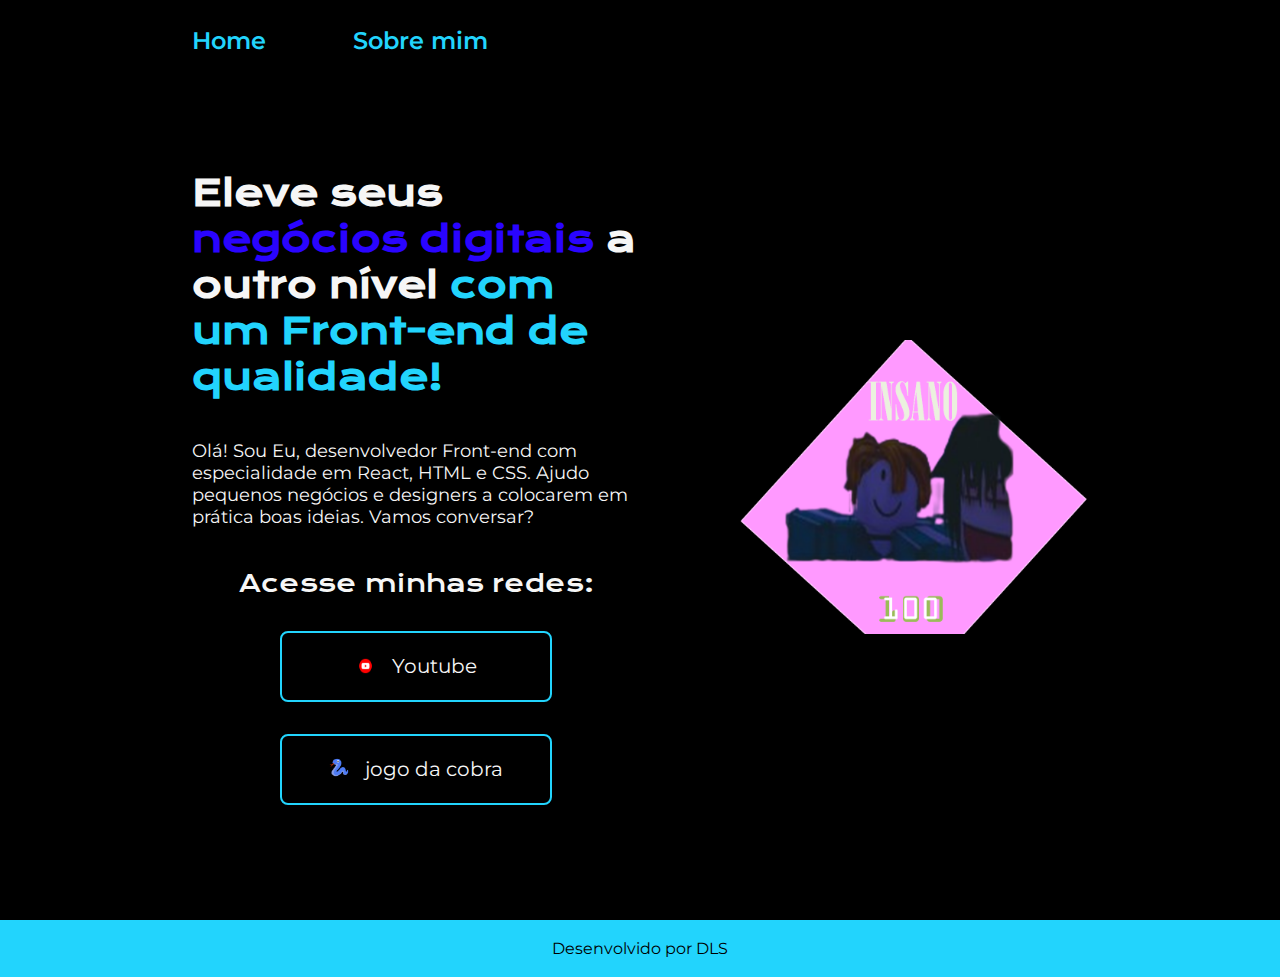
<file: index.html>
<!DOCTYPE html>
<html lang="pt-br">
    <head>
        <meta charset="UTF-8">
        <meta http-equiv="X-AU-Compatible" content="IE=edge">
        <meta name="viewport" content="width=device-width, initial-scale=1.0">
        <title>Meu projeto</title>
        <link rel="stylesheet" href="style.css">
    </head>
    <body>
        <header class="cabecalho"> 
            <nav class="cabecalho__menu">
                <a href="index.html" class="cabecalho__menu__link">Home</a>
                <a href="about.html" class="cabecalho__menu__link">Sobre mim</a>
            </nav>
        </header>
        <main class="apresentacao">
            <section class="apresentacao__conteudo">
                    <h1 class="apresentacao__conteudo__titulo">Eleve seus <span class="negocios">negócios digitais</span> a outro nível <strong class="titulo-destaque">com um Front-end de qualidade!</strong> </h1>
                    <p class="apresentacao__conteudo__texto">Olá! Sou Eu, desenvolvedor Front-end com especialidade em React, HTML e CSS. Ajudo pequenos negócios e designers a colocarem em prática boas ideias. Vamos conversar?</p>
                    <div class="apresentacao__conteudo__links">
                        <h2 class="apresentacao__conteudo__links_acesse">Acesse minhas redes:</h2>
                        <a class="apresentacao__conteudo__links__link"  href="https://www.youtube.com/@DLSSILVAS-j3c ">
                            <img src="/youtube-logo-youtube-icon-transparent-free-png.webp" alt="foto do youtube" class="dl_progamando">
                            Youtube</a>
                        <a class="apresentacao__conteudo__links__link" href="https://googlesnake.org/snake/">
                            <img src="speed_00.png" alt="jogo da cobra" class="speed_00">
                            jogo da cobra</a>
                    </div>
            </section>
            <img src="thumb.png" alt="foto dl programando" class="imagem">
        </main>
        <footer class="rodape">
            <p>Desenvolvido por DLS
            </p>
        </footer>
    </body>

</html>
</file>
<file: style.css>
@import url('https://fonts.googleapis.com/css2?family=Krona+One&family=Montserrat:ital,wght@0,100..900;1,100..900&display=swap');

:root{
    --cor-3: black;
    --cor-2: #22D4FD;
    --cor-1: #f6f6f6; 
}

* { /* fORMA DE RESETAR O CSS*/
    margin: 0; 
    padding: 0;
}

body {
    /* height: 100vh; */
    box-sizing: border-box;
    background-color: var(--cor-3);
    color: #F6F6F6;
    font-family: sans-serif;
}

.titulo-destaque {
    color: var(--cor-2);
}


.negocios{
            color: #2a04ff;
}



.apresentacao{
    padding: 9% 15%;
    display: flex;
    align-items: center;
    justify-content: space-between;
    gap: 82px;
}

.apresentacao__conteudo{
    width: 50%;
    display: flex;
    flex-direction: column;
    gap: 40px;
}

.apresentacao__conteudo__titulo{
    font-size: 2.25rem;
    font-family: 'Krona One', sans-serif;
}

.apresentacao__conteudo__texto{
    font-size: 1.125rem;
    font-family: "Montserrat", sans-serif;
}
.dl_progamando{
    width: 21px;
    align-items: center;
}

.speed_00{
        width: 20px;
        height: 20px;
    align-items: center;
}
.apresentacao__conteudo__links{
    display: flex;
    align-items: center;
    flex-direction: column;
    justify-content: space-between;
    gap: 32px;
}

.apresentacao__conteudo__links_acesse{
  font-family: 'Krona One', sans-serif;
  font-weight: 400;
  font-size: 1.5rem;
}

.apresentacao__conteudo__links__link{
    /* background-color: #22D4FD; */
    display: flex;
    justify-content: center; /*  alinha os itens no centro da caixa*/
    gap: 16px; /* separa os itens */
    width: 60%;
    border: 2px solid var(--cor-2);
    text-align: center;
    border-radius: 8px;
    font-size: 1.25rem;
    padding: 21.5px 0;
    text-decoration: none;
    font-family: "Montserrat", sans-serif;
    color: var(--cor-1);
    
}

.apresentacao__conteudo__links__link:hover{
    background-color: #272727;
    padding: 3%;
}

.apresentacao__conteudo__links__link:active{
    background-color: #4ff800;
    padding: 3%;
}

.titulo-destaque:hover{
    color: yellow;
}
.negocios:hover{
    color: yellow;
}

.imagem{
    width: 40%;
}

.rodape {
    padding: 1.5%;
    color: var(--cor-3);
    background-color: var(--cor-2);
    text-align: center;
    font-family: 'Montserrat', sans-serif;
    font-weight: 400;

}

.cabecalho{
    padding: 2% 0% 0% 15%;
}

.cabecalho__menu{
    display: flex;
    gap: 8%;
}



.cabecalho__menu__link{
    font-family: 'Montserrat', sans-serif;
    font-size: 1.5rem;
    font-weight: 600;
    color: var(--cor-2);
    text-decoration: none;
}

@media (max-width: 1080px) {

        .cabecalho{
        padding: 10%
    }

    .cabecalho__menu{
        justify-content: center;
    }

    .apresentacao{
    flex-direction: column-reverse;
    padding: 5%;
    }

    .apresentacao__conteudo{
        width: 100%;
    }

}
</file>
